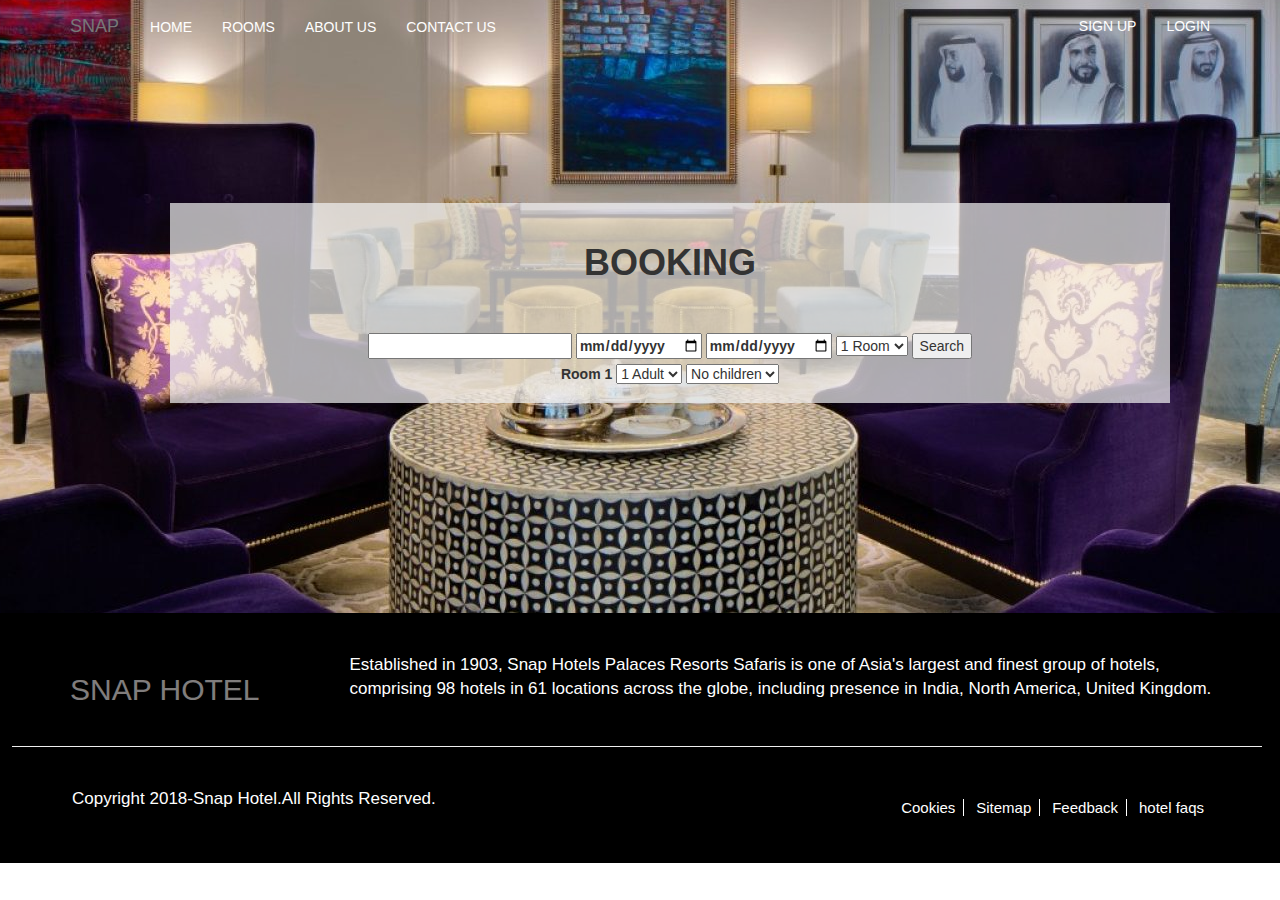
<file: b.html>
<!DOCTYPE html>
<html>
<head>
	<title>Booking</title>
	<link rel="stylesheet" type="text/css" href="bootstrap.css">
	<link rel="stylesheet" type="text/css" href="booking.css">
</head>
<body>

	<div  class="navbar navbar-default">
		<div class="container">
			<div class="navbar-header">
				<a href="Front_Page.html" class="navbar-brand">SNAP</a>
			</div>
			<ul  class="nav  navbar-nav navbar">
				<li><a id="navar-a-1" href="index.html" onmouseover="over1()" onmouseout="down1()">HOME</a></li>
				<li><a id="navar-a-3" href="room.html" onmouseover="over3()" onmouseout="down3()">ROOMS</a></li>
				<li><a id="navar-a-2" href="about.html" onmouseover="over2()" onmouseout="down2()">ABOUT US</a></li>
				<li><a id="navar-a-4" href="snaphotel.html" onmouseover="over4()" onmouseout="down4()">CONTACT US</a></li>
			</ul>
			<ul class="nav navbar-nav navbar-right">
				<li><a id="navar-a-5" href="snaphotelsignup.html" onmouseover="over5()" onmouseout="down5()">SIGN UP</a></li>
				<li><a id="navar-a-6" href="snaphotellogin.html" onmouseover="over6()" onmouseout="down6()">LOGIN</a></li>
			</ul>
		</div>
	</div>

	<div class="main">
		<div class="container">
			<div class="row">
				<div class="col-lg-12">
					<div class="center">	
						<div class="center-two">
							<br>
							<div align="center">
						<h1><b>BOOKING</b></h1>	
						<div align="center">
							<form>
								<br>
								<br>
								<!-- <div class="col-lg-14"> -->
								<label><input type="text" ></label>
								<label><input type="date"></label>
								<label><input type="date"></label>
								<select>
									<option>1 Room</option>
									<option>2 Room</option>
									<option>3 Room</option>
									<option>4 Room</option>
								</select>
								<button>Search</button>
								<br>
								<label>Room 1</label>
								<select>
									<option>1 Adult</option>
									<option>2 Adult</option>
									<option>3 Adult</option>
									<option>4 Adult</option>
								</select>
								<select>
									<option>No children</option>
									<option>1 child</option>
									<option>2 children</option>
									<option>3 children</option>
									<option>4 children</option>
								</select>
								
						</form>	
					</div>
				</div>
				</div>
			</div>
		</div>
	</div>
<br>
<br>
<br>
	<footer>
		
		<div class="container">
			<div class="row">
				<br>
				<div class="col-lg-3 footer-h2">
					<h2 class="footer-h2-one">SNAP HOTEL</h2>
				</div>
				<div class="col-lg-9 footer-p1" >

					<p>
						Established in 1903, Snap Hotels Palaces Resorts Safaris is one of Asia's largest and finest group of hotels, comprising 98 hotels in 61 locations across the globe, including presence in India, North America, United Kingdom.
					</p>
					<br>
				</div>
			</div>
			
		</div>
		<hr class="footer-hr">

		<div class="container">
			<div class="row">
				<div class="col-lg-6">
					<p class="footer-p1">Copyright 2018-Snap Hotel.All Rights Reserved.</p> 
				</div>
				<div class="col-lg-6 footer-a-all">
					<a href="#" class="footer-a1">Cookies</a>
					<a href="#" class="footer-a1">Sitemap</a>
					<a href="#" class="footer-a1">Feedback</a>
					<a href="faqs.html" class="footer-a1 footer-a1-l">hotel faqs</a>
				</div>
			</div>
		</div>
	</footer>

</body>
</html>
</file>
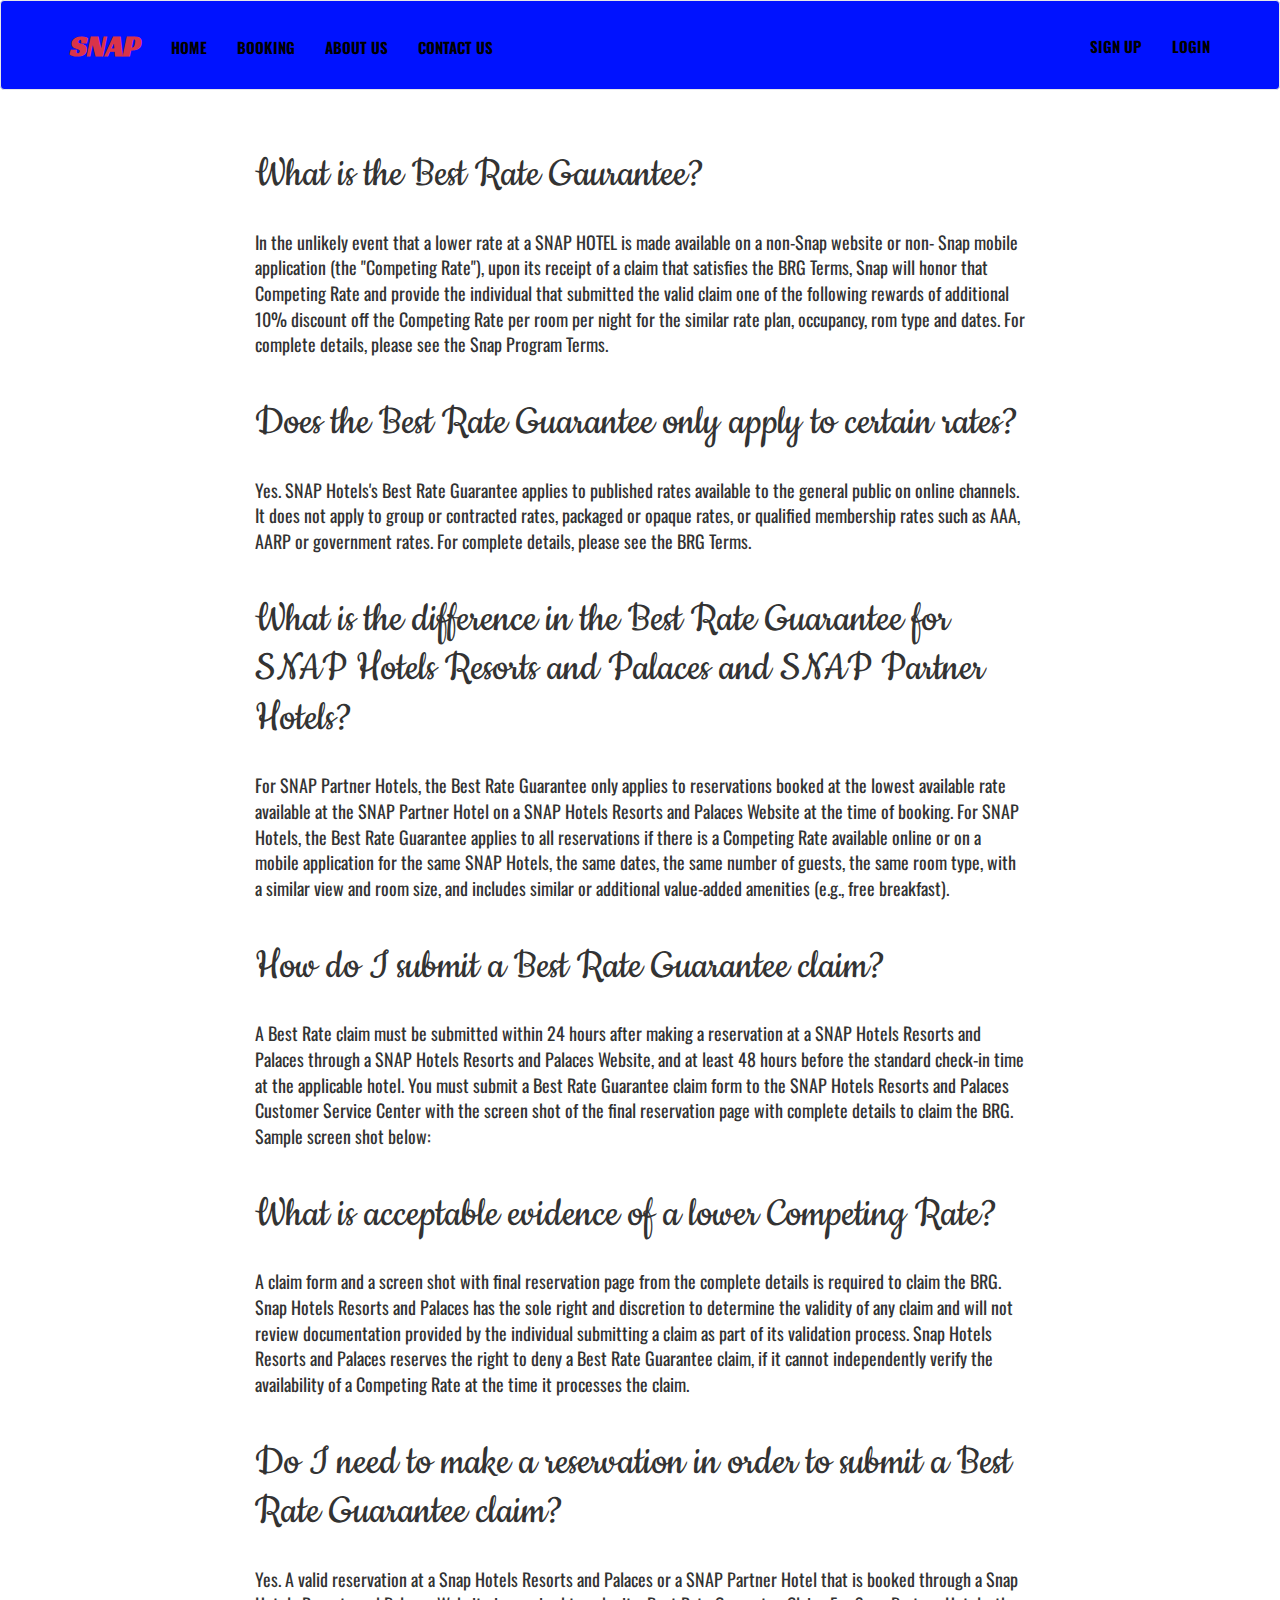
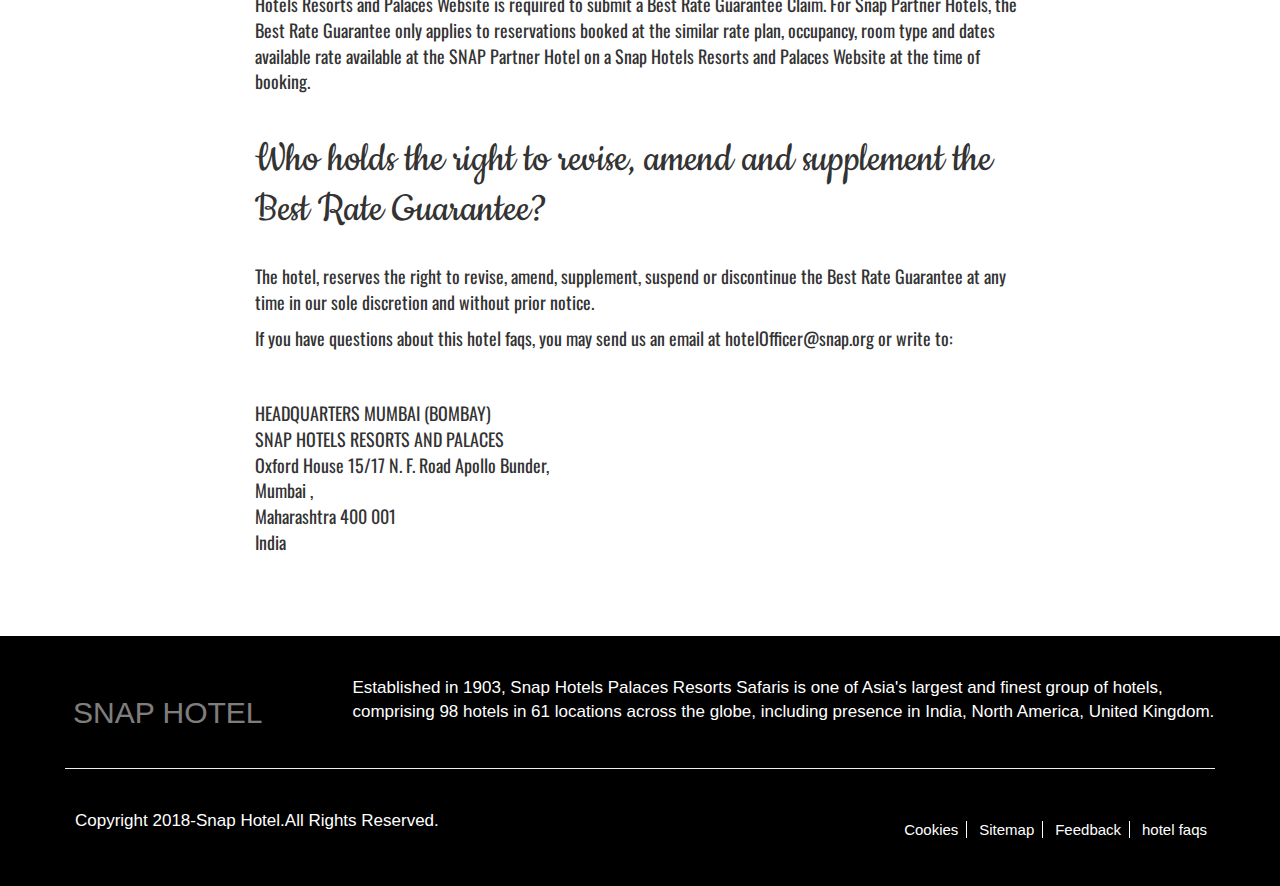
<file: faqs.html>
<!DOCTYPE html>
<html>
<head>
	<title>FAQS AND REVIEWS</title>
	<link rel="stylesheet" type="text/css" href="bootstrap.css">
	<link rel="stylesheet" type="text/css" href="faqs.css">
	<link href="https://fonts.googleapis.com/css?family=Bubblegum+Sans|Cookie|Courgette|Oswald|Racing+Sans+One|Tangerine|Roboto:400,400i,700,900|Ubuntu" rel="stylesheet">
</head>
<body>

	<div  class="navbar navbar-default">
		<div class="container">
			<div class="navbar-header">
				<a href="Front_Page.html" class="navbar-brand">SNAP</a>
			</div>
			<ul  class="nav  navbar-nav navbar">
				<li><a id="navar-a-1" href="#" onmouseover="over1()" onmouseout="down1()">HOME</a></li>
				<li><a id="navar-a-3" href="#" onmouseover="over3()" onmouseout="down3()">BOOKING</a></li>
				<li><a id="navar-a-2" href="#" onmouseover="over2()" onmouseout="down2()">ABOUT US</a></li>
				<li><a id="navar-a-4" href="#" onmouseover="over4()" onmouseout="down4()">CONTACT US</a></li>
			</ul>
			<ul class="nav navbar-nav navbar-right">
				<li><a id="navar-a-5" href="form.html" onmouseover="over5()" onmouseout="down5()">SIGN UP</a></li>
				<li><a id="navar-a-6" href="#" onmouseover="over6()" onmouseout="down6()">LOGIN</a></li>
			</ul>
		</div>
	</div>
	<div class="main">
	</div>
<div class="faqs">
		<div class="container" id="faqs-con">
			<h3 class="faqs-h3">What is the Best Rate Gaurantee?</h3>
			<p class="faqs-p">In the unlikely event that a lower rate at a SNAP HOTEL is made available on a non-Snap website or non- Snap mobile application (the "Competing Rate"), upon its receipt of a claim that satisfies the BRG Terms, Snap will honor that Competing Rate and provide the individual that submitted the valid claim one of the following rewards of additional 10% discount off the Competing Rate per room per night for the similar rate plan, occupancy, rom type and dates. For complete details, please see the Snap Program Terms.
			</p>

			<h3 class="faqs-h3">Does the Best Rate Guarantee only apply to certain rates?</h3>
			<p class="faqs-p">Yes. SNAP Hotels's Best Rate Guarantee applies to published rates available to the general public on online channels. It does not apply to group or contracted rates, packaged or opaque rates, or qualified membership rates such as AAA, AARP or government rates. For complete details, please see the BRG Terms.
			</p>
	
			<h3 class="faqs-h3">What is the difference in the Best Rate Guarantee for SNAP Hotels Resorts and Palaces and SNAP Partner Hotels? </h3>
			<p class="faqs-p">For SNAP Partner Hotels, the Best Rate Guarantee only applies to reservations booked at the lowest available rate available at the SNAP Partner Hotel on a SNAP Hotels Resorts and Palaces Website at the time of booking. For SNAP Hotels, the Best Rate Guarantee applies to all reservations if there is a Competing Rate available online or on a mobile application for the same SNAP Hotels, the same dates, the same number of guests, the same room type, with a similar view and room size, and includes similar or additional value-added amenities (e.g., free breakfast).
			</p>

			<h3 class="faqs-h3"> How do I submit a Best Rate Guarantee claim?</h3>
			<p class="faqs-p">
			A Best Rate claim must be submitted within 24 hours after making a reservation at a SNAP Hotels Resorts and Palaces through a SNAP Hotels Resorts and Palaces Website, and at least 48 hours before the standard check-in time at the applicable hotel. You must submit a Best Rate Guarantee claim form to the SNAP Hotels Resorts and Palaces Customer Service Center with the screen shot of the final reservation page with complete details to claim the BRG. Sample screen shot below: 

			<h3 class="faqs-h3"> What is acceptable evidence of a lower Competing Rate? </h3>
			<p class="faqs-p">A claim form and a screen shot with final reservation page from the complete details is required to claim the BRG. Snap Hotels Resorts and Palaces has the sole right and discretion to determine the validity of any claim and will not review documentation provided by the individual submitting a claim as part of its validation process. Snap Hotels Resorts and Palaces reserves the right to deny a Best Rate Guarantee claim, if it cannot independently verify the availability of a Competing Rate at the time it processes the claim.
			</p>
			
			<h3 class="faqs-h3">Do I need to make a reservation in order to submit a Best Rate Guarantee claim?</h3>
			<p class="faqs-p">Yes. A valid reservation at a Snap Hotels Resorts and Palaces or a SNAP Partner Hotel that is booked through a Snap Hotels Resorts and Palaces Website is required to submit a Best Rate Guarantee Claim. For Snap Partner Hotels, the Best Rate Guarantee only applies to reservations booked at the similar rate plan, occupancy, room type and dates available rate available at the SNAP Partner Hotel on a Snap Hotels Resorts and Palaces Website at the time of booking.
			</p>
			<h3 class="faqs-h3">Who holds the right to revise, amend and supplement the Best Rate Guarantee?</h3>
			<p class="faqs-p">
The hotel, reserves the right to revise, amend, supplement, suspend or discontinue the Best Rate Guarantee at any time in our sole discretion and without prior notice.</p>

			<p class="faqs-p">If you have questions about this hotel faqs, you may send us an email at hotelOfficer@snap.org or write to:
			</p>
			<br>
			<br>
			<p class="faqs-p">HEADQUARTERS MUMBAI (BOMBAY)<br>
			SNAP HOTELS RESORTS AND PALACES<br>
			Oxford House 15/17 N. F. Road Apollo Bunder,<br>
			Mumbai ,<br>
			Maharashtra 400 001<br>
			India<br>
			
			</p>
		</div>
	</div>

	<footer>
		<div class="container">
			<div class="row">
				<br>
				<div class="col-lg-3 footer-h2">
					<h2 class="footer-h2-one">SNAP HOTEL</h2>
				</div>
				<div class="col-lg-9 footer-p1" >

					<p>
						Established in 1903, Snap Hotels Palaces Resorts Safaris is one of Asia's largest and finest group of hotels, comprising 98 hotels in 61 locations across the globe, including presence in India, North America, United Kingdom.
					</p>
					<br>
				</div>
			</div>
			
		</div>
		<hr class="footer-hr">

		<div class="container">
			<div class="row">
				<div class="col-lg-6">
					<p class="footer-p1">Copyright 2018-Snap Hotel.All Rights Reserved.</p> 
				</div>
				<div class="col-lg-6 footer-a-all">
					<a href="cookie.html" class="footer-a1">Cookies</a>
					<a href="#" class="footer-a1">Sitemap</a>
					<a href="#" class="footer-a1">Feedback</a>
					<a href="hotel.html" class="footer-a1 footer-a1-l">hotel faqs</a>
				</div>
			</div>
		</div>
	</footer>

</body>
</html>
</file>
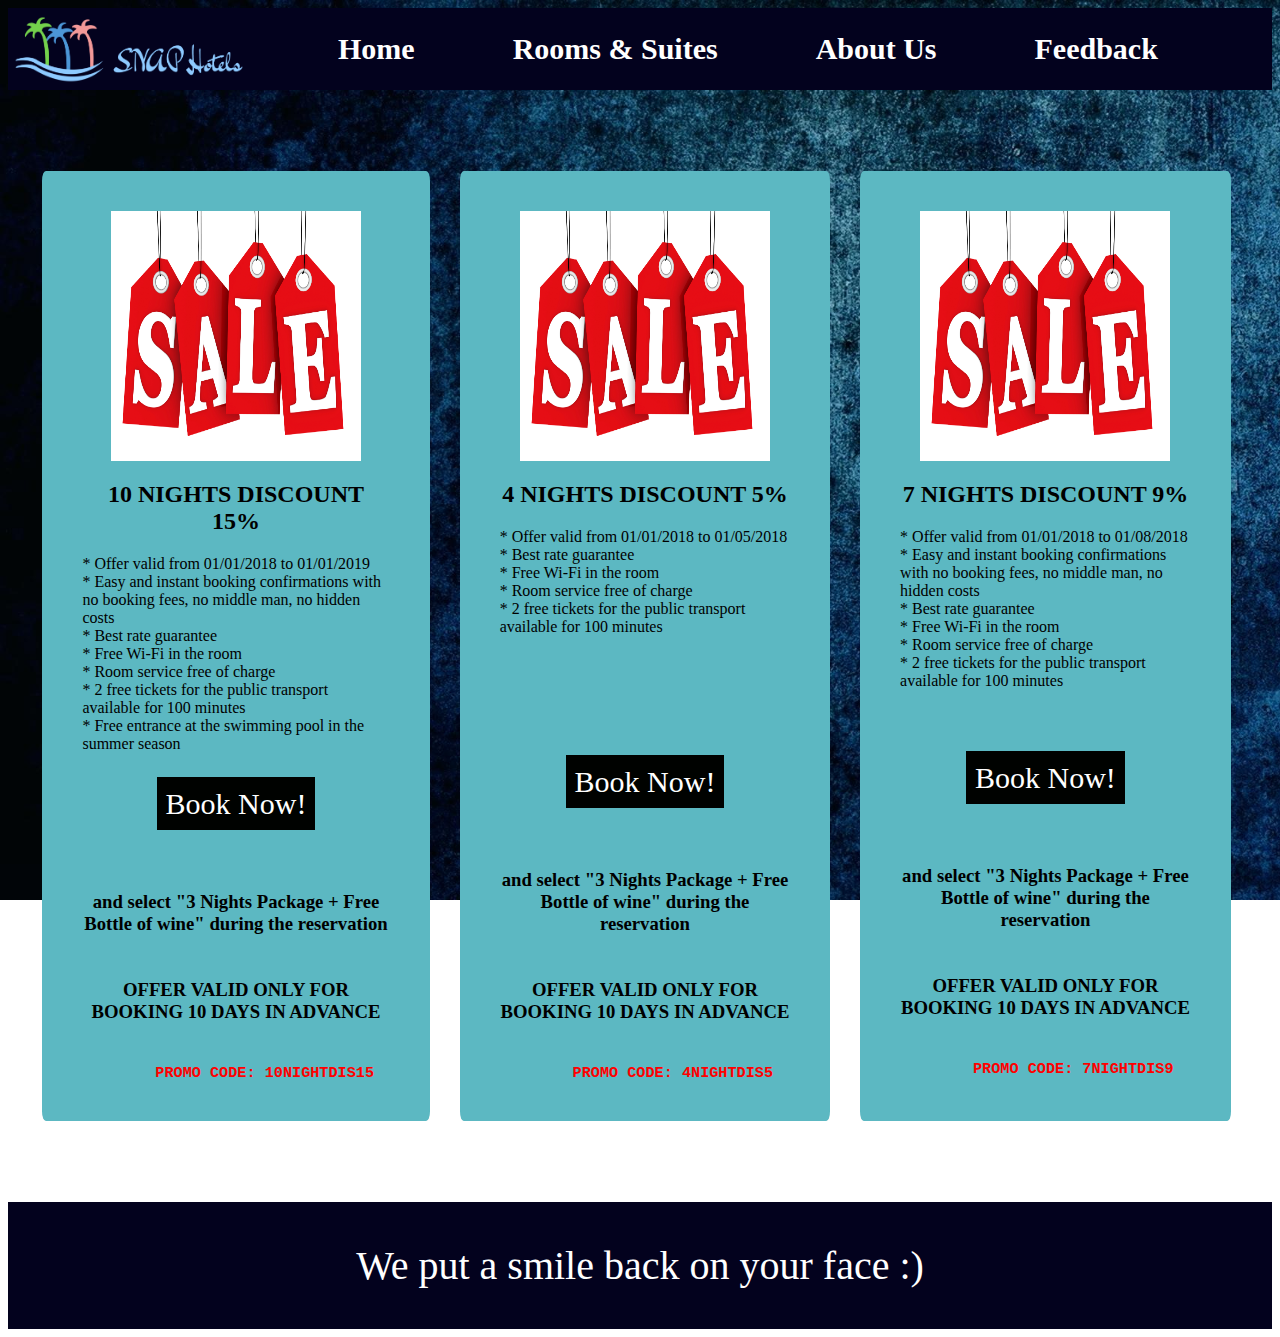
<file: offer2.html>
<html>
<head>
<style>
.item1{grid-area:div1;}
.item30{grid-area:div3;}
.item40{grid-area:div4;}
.item50{grid-area:div5;}
.item6{grid-area:div6;}

.grid-container
{
display:grid;
grid-gap:5px;
grid-template-areas:
'div1 div1 div1 div1 div1 div1'
'div3 div3 div4 div4 div5 div5'
'div6 div6 div6 div6 div6 div6'
}
.item1
{
width:-2010px;
padding:3px;
background-attachment: fixed;  
margin-bottom:6%;
background: rgba(3,2,30,1);
}

.item3
{
padding:40px ; 
height:730px ; 
background: rgba(0,0,0,0);
}

.item4
{
padding:40px ; 
height:730px ;
background: rgba(0,0,0,0);
}
.item30
{
margin-left:8%;
width:90%;
height:950px;
border-radius:1%;
background: rgba(92,184,194,1);
}
.item40
{
margin-left:4%;
margin-right:4%;
width:90%;
height:950px;
border-radius:1%;
background: rgba(92,184,194,1);
}
.item50
{
margin-right:8%;
width:90%;
height:950px;
border-radius:1%;
background: rgba(92,184,194,1);
}
.item5
{
padding:40px ; 
height:730px; 
background: rgba(0,0,0,0);
}

.item6
{
width:-2010px;
padding:0px;
margin-top:6%;
background: rgba(3,2,30,1);
}
a
{
color:white;
font-size:30px;
text-decoration:none;
font-family: "showcard gothic";
padding-left:90px;
float:center;    
}
body
{
background-image:url("back3.jpg");
background-size:cover;
background-attachment: fixed;  }
a:hover
{
color:#1BE6FC;
}
</style>
</head>
<body>
<div class="grid-container">
<div class="item1" >
<table>
<tr>
<th><img  src="logosmall.png" width="230px" height="70px"></th>
<th><a href="index.html" > Home </a><th>
<th> <a href="room.html"  >Rooms & Suites</a> <th>
<th><a href="about.html" >  About Us  </a><th>
<th><a href="snaphotel.html">Feedback  </a><th>
</tr>
</table>
</div>
<div class="item30" >

<div class="item3" >
<center>
<img  src="clipsale1.jpg" width="250px" height="250px"><br>
<h2>10 NIGHTS DISCOUNT  15%</h2></center>
<p style="font-family:Segoe UI">
* Offer valid from 01/01/2018 to 01/01/2019<br>
* Easy and instant booking confirmations with no booking fees, no middle man, no hidden costs<br>
* Best rate guarantee<br>
* Free Wi-Fi in the room<br>
* Room service free of charge<br>
* 2 free tickets for the public transport available for 100 minutes<br>
* Free entrance at the swimming pool in the summer season<br><br></p>
<center>
	<p style="margin-top:0px";position:absolute;><a href="b.html" style="background-color:rgba(0,2,0,1);padding-bottom:10px;padding-top:10px;padding-left:9px;
	padding-right:9px; ">Book Now!</p></a></center>
<br><br>
	<h3><p align="center">and select "3 Nights Package + Free Bottle of wine" during the reservation<br><br><br>

OFFER VALID ONLY FOR BOOKING 10 DAYS IN ADVANCE<br><br><pre style="color:red;">        PROMO CODE: 10NIGHTDIS15</pre></p></h3>

</div>
</div>
<div class="item40" >

<div class="item4" >
<center>
<img  src="clipsale1.jpg" width="250px" height="250px"><br>
<h2>4 NIGHTS DISCOUNT 5%</h2></center>
<p style="font-family:Segoe UI;">
* Offer valid from 01/01/2018 to 01/05/2018<br>
* Best rate guarantee<br>
* Free Wi-Fi in the room<br>
* Room service free of charge<br>
* 2 free tickets for the public transport available for 100 minutes<br><br><br><br><br>
<center><br>
	<p style="margin-top:23px";position:absolute;><a href="b.html" style="background-color:rgba(0,2,0,1);padding-bottom:10px;padding-top:10px;padding-left:9px;
	padding-right:9px;">Book Now!</a></p></center>
<br><br>
	<h3><p align="center">and select "3 Nights Package + Free Bottle of wine" during the reservation<br><br><br>

OFFER VALID ONLY FOR BOOKING 10 DAYS IN ADVANCE<br><br><pre style="color:red;">        PROMO CODE: 4NIGHTDIS5</pre></p></h3>
</div>

</div>
<div class="item50" >
<div class="item5" >
<center>
<img  src="clipsale1.jpg" width="250px" height="250px"><br>
<h2>7 NIGHTS DISCOUNT 9%</h2></center>
<p style="font-family:Segoe UI;">
* Offer valid from 01/01/2018 to 01/08/2018<br>
* Easy and instant booking confirmations with no booking fees, no middle man, no hidden costs<br>
* Best rate guarantee<br>
* Free Wi-Fi in the room<br>
* Room service free of charge<br>
* 2 free tickets for the public transport available for 100 minutes<br><br><br>
<center>
	<p style="margin-top:35px";position:absolute;><a href="b.html" style="background-color:rgba(0,2,0,1);padding-bottom:10px;padding-top:10px;padding-left:9px;
	padding-right:9px;">Book Now!</a></p></center>
	<br><br>
	<h3><p align="center">and select "3 Nights Package + Free Bottle of wine" during the reservation<br><br><br>

OFFER VALID ONLY FOR BOOKING 10 DAYS IN ADVANCE<br><br><pre style="color:red;">        PROMO CODE: 7NIGHTDIS9</pre></p></h3>
</div>
</div>
<div class="item6" >
<center><p  style="color:white;font-size:40px">We put a smile back on your face :)</p></center>
</div>
</body>
</html>
</file>
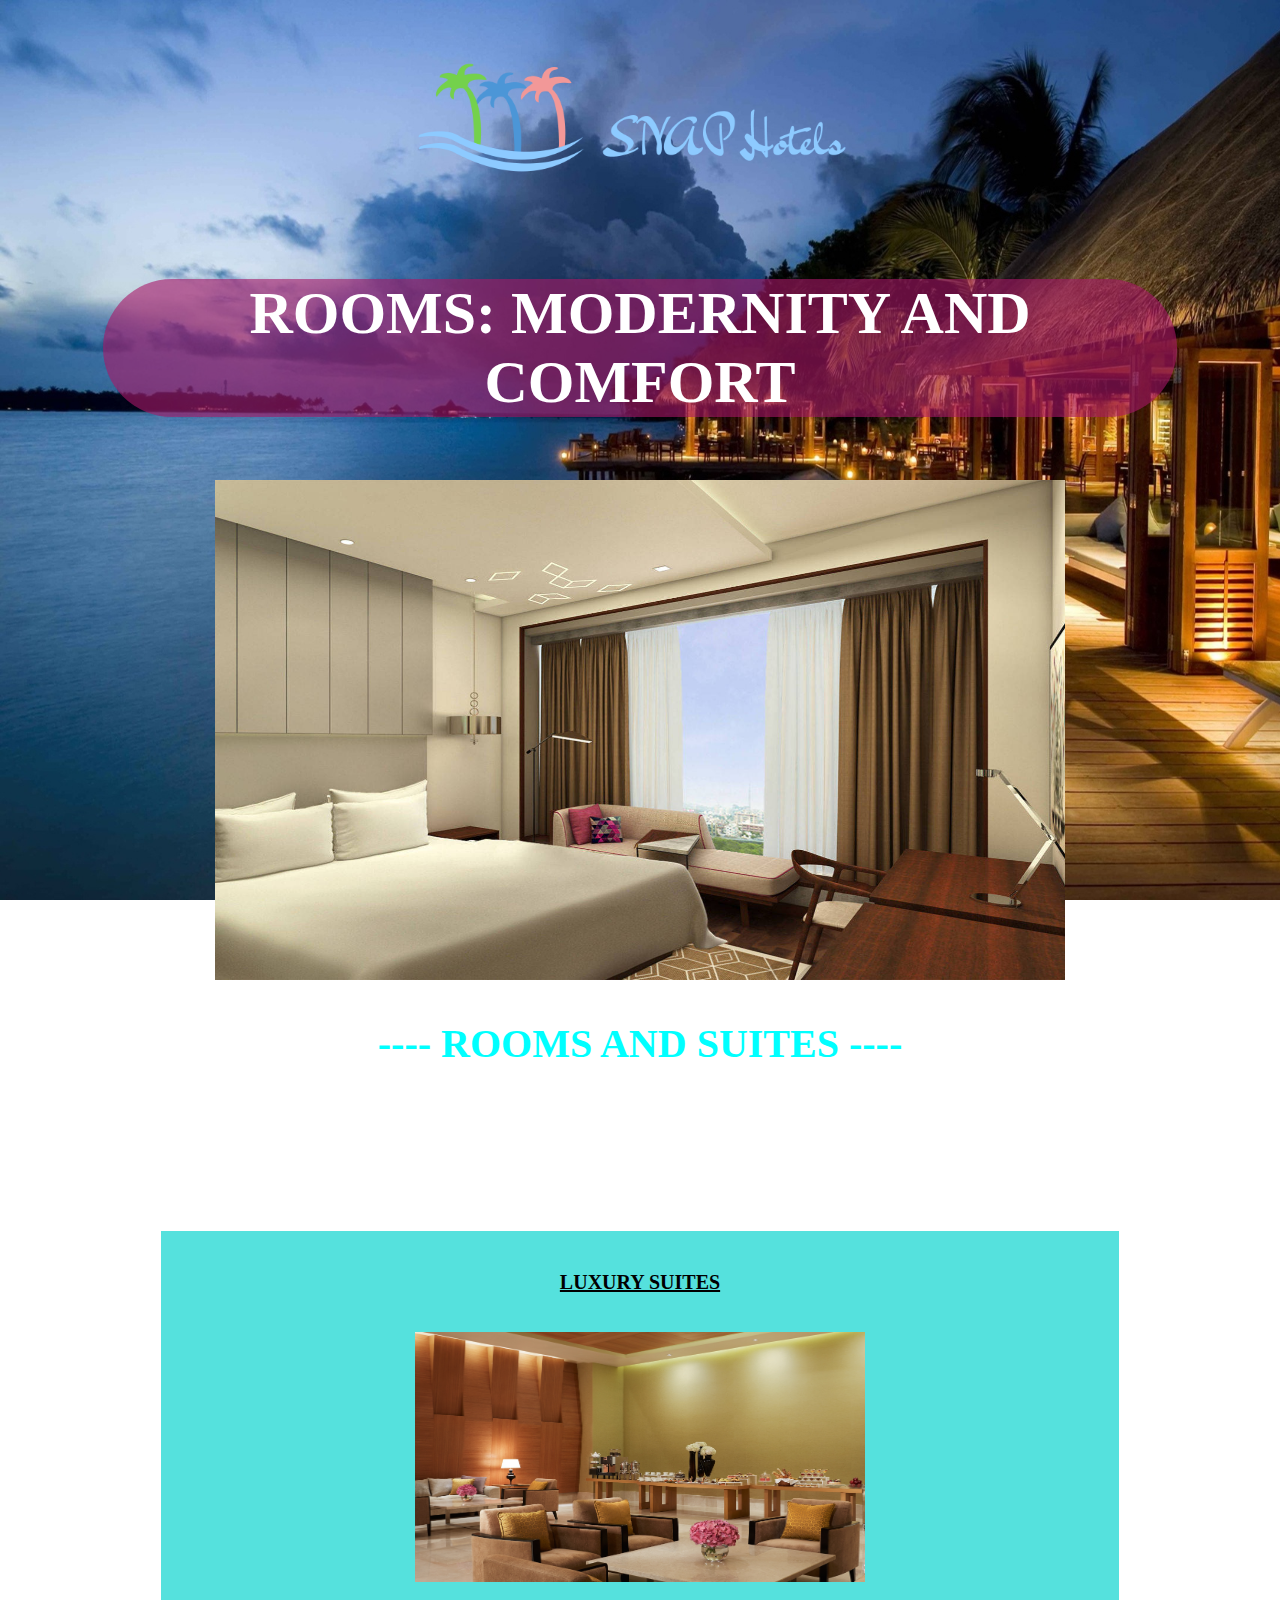
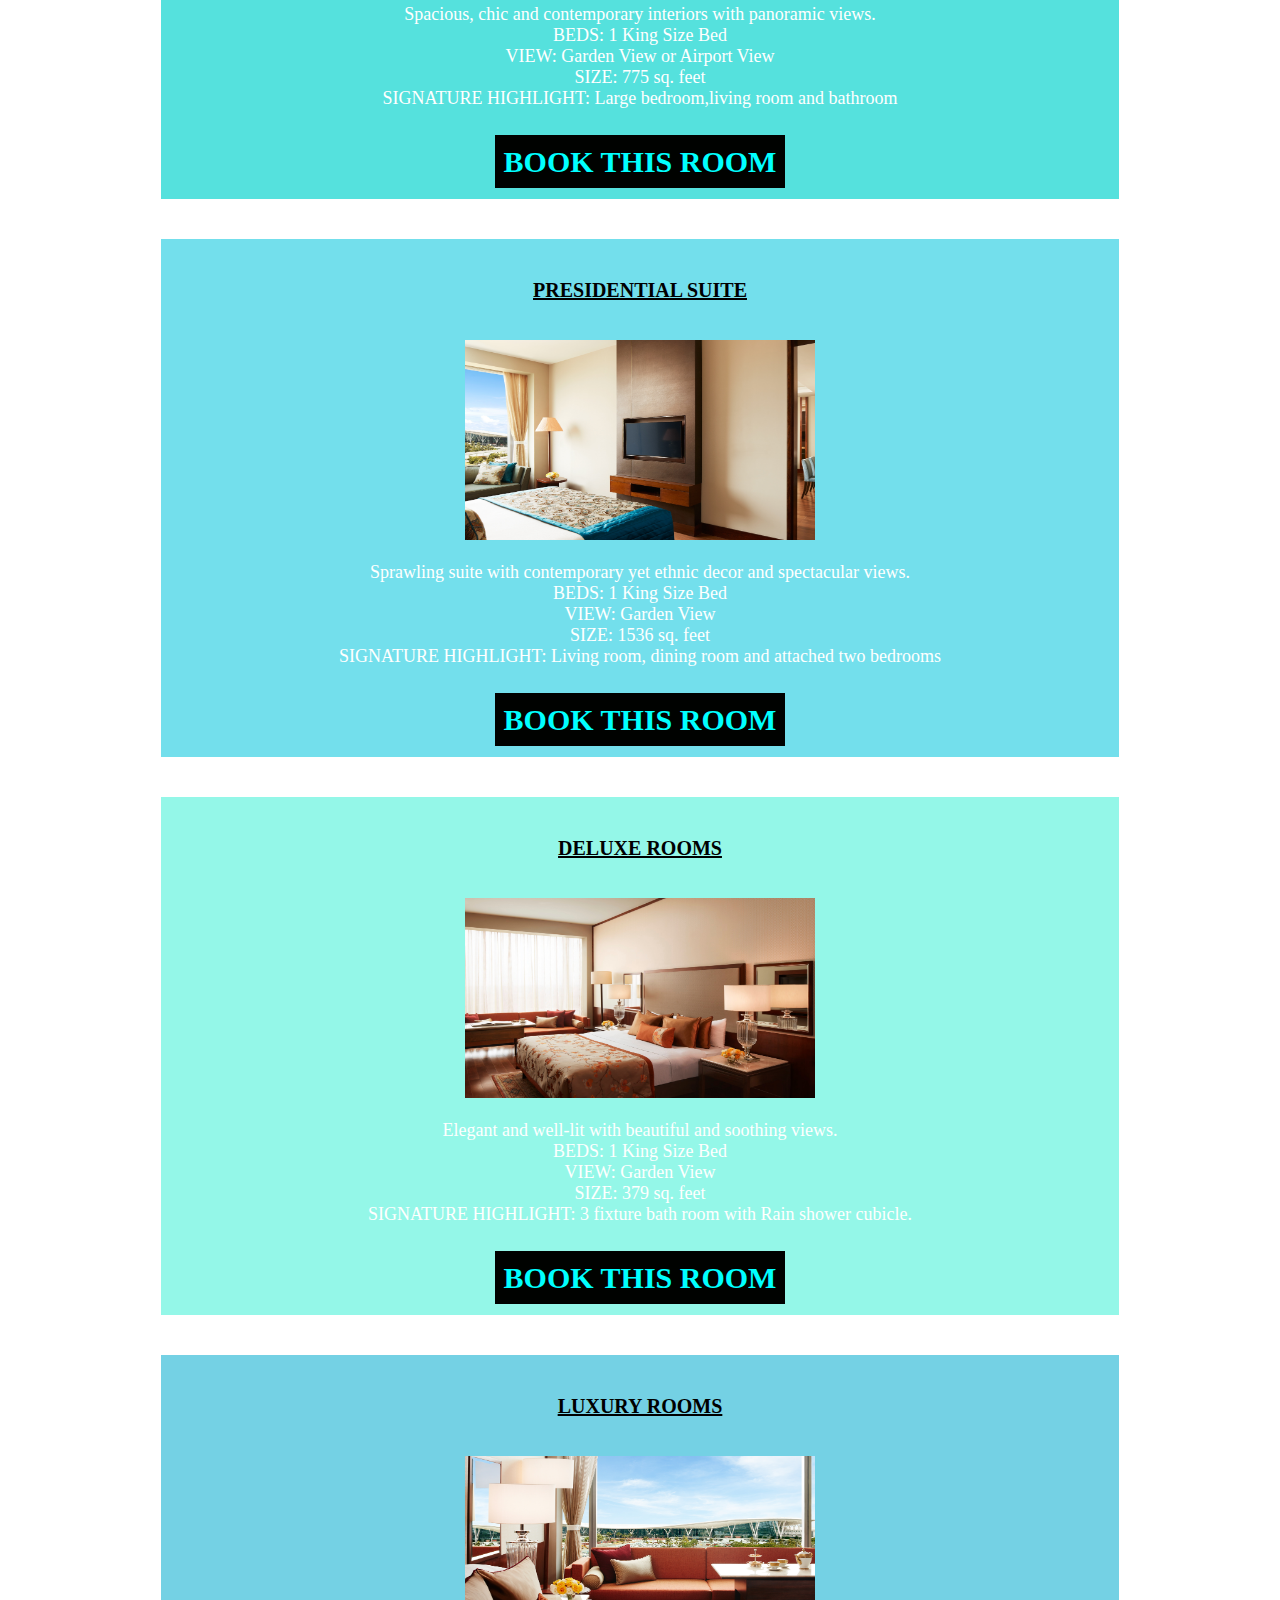
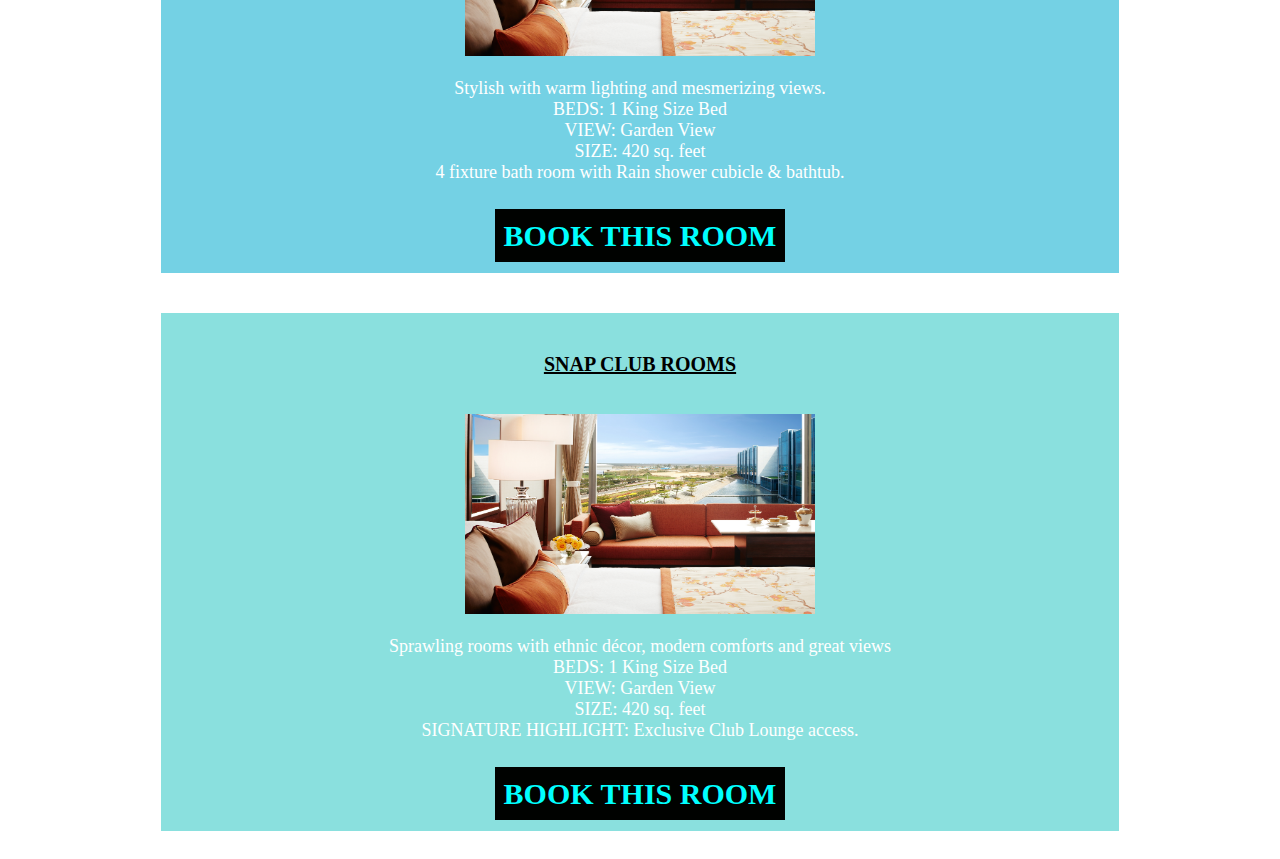
<file: room.html>
﻿<!DOCTYPE html>
<html>
<head>
<script>
var slideIndex = 0;
carousel();



</script>
<style>
.item1{
	grid-area: item1;
	<!-font-size: 150px;> 
padding-bottom:10px;
color: black;
}
.item6 { grid-area: item6; padding:20px;}
.item7 { grid-area: item7; padding:20px;}
.item8 { grid-area: item8; padding:20px;}
.item9 { grid-area: item9; padding:20px;}
.item10 { grid-area: item10; padding:20px;}
.grid-container {
  display: grid;
  grid-template-areas:
    'item1 item1 item1 item1 item1 item1'
    'item2 item2 item2 item2 item2 item2'
    'item3 item3 item3 item3 item3 item3'
    'item4 item4 item4 item4 item4 item4'
    'item5 item5 item5 item5 item5 item5'
    'item6 item6 item7 item7 item8 item8'
	'item9 item9 item9 item10 item10 item10';
}
.grid-container > div {
color:white;
font-family:'Roboto', bold;
  text-align: center;
}
#a
{
color:#761804;
width:75%;
padding:20px;
}
.item5{
	grid-area: item5;
	font-size: 50px; 
padding-bottom:200px;
font-size:30px;
}
.item2{grid-area: item2;}
.item4{grid-area: item4;}
.item3{grid-area: item3;}
.item6{grid-area: item6;}
.item7{grid-area: item7;}
.item8{grid-area: item8;}
.item9{grid-area: item9;}
.item10{grid-area: item10;}
#rns
{
font-family:'Open Sans';
font-size:40px;
}
a
{
	color:aqua;
font-size:30px;
padding-left:80px;
font-weight:bold;
font-family:'Open Sans';	
text-decoration:none;
}
.item6
{
	grid-area: item5;
}
body
{
background-image:url("hotelback.jpg");
background-size:cover;
background-attachment: fixed;  }
p
{
font-family:'Open Sans';
font-style:regular;
//font-weight:bold;
font-size:20px;
color:#ffffff;  }
</style>
</head>
<body>
<div class="grid-container">

<div class="item1">

<div style="background-color:rgba(0,0,0,0);margin-top:-100px;padding-bottom:-145px;">
	 <img  src="logo.png" width="450px" height="430px"> </div>
	<center>
<div style="border-radius:95px;margin-top:-5%;margin-bottom:5%;font-size:60px;font-weight:bold; background: rgba(168, 24, 104, 0.6) ;width:85%;"> 
ROOMS: MODERNITY AND COMFORT</div>
</center>

</div>
<div class="item2">
<center>
	<div class="w3-content w3-section" style="max-width:900px">
  <img class="mySlides" src="room2.jpg" width="850px" height="500px">
  <img class="mySlides" src="room1.jpg" width="850px" height="500px">
  <img class="mySlides" src="room3.jpg" width="850px" height="500px">
  <img class="mySlides" src="room4.jpg" width="850px" height="500px">
  <img class="mySlides" src="room5.jpg" width="850px" height="500px">
</center>
</div>

<script>
var myIndex = 0;
carousel();

function carousel() {
    var i;
    var x = document.getElementsByClassName("mySlides");
    for (i = 0; i < x.length; i++) {
       x[i].style.display = "none";  
    }
    myIndex++;
    if (myIndex > x.length) {myIndex = 1}    
    x[myIndex-1].style.display = "block";  
    setTimeout(carousel, 2000); // Change image every 2 seconds
}
</script>

	</div>
<div class="item3">
	<center>
		<p id="rns" style="color:aqua;"><b>---- ROOMS AND SUITES ----</b></p>
	</center>

</div>
<div class="item4">
	<center>
		<p id="text">An air of elegance and sophistication pervades every room owing to warm hues,<br> textured furnishings, timber flooring, etched back-painted glass and a <br> large cushioned sofa and an executive work station.</p>
	</center>
</div>


<div class="item5" style="background-color:rgba(0,0,0,0);margin-top:20px;padding-bottom:15px;margin-left:-80px;">

</div>
<div class="item6" > 
<center>
<div id="a"style=" background: rgba(13,212 , 206, 0.7) "> <p style="color:black;font-family:'Roboto';"><u><b>LUXURY SUITES</b></u></p><br>

<img id="image" src="luxury suits.jpg" width="450px" height="250px"><br>
<p style="color:white;font-family:'Open Sans';font-size:18px;">
Spacious, chic and contemporary interiors with panoramic views.<br>
BEDS:            1 King Size Bed<br>
VIEW:	            Garden View or Airport View<br>
SIZE:	            775 sq. feet<br>
SIGNATURE HIGHLIGHT:	Large bedroom,living room and bathroom</p>
<div id="item6a">
<center><br>
	<a href="b.html" style="background-color:rgba(0,2,0,1);padding-bottom:10px;padding-top:10px;padding-left:9px;padding-right:9px;font-family:'Roboto';">BOOK THIS ROOM</a></center>
</div>
</div>
</center></div>

 <div class="item7">
<center>
<div id="a" style=" background: rgba(55, 210, 228, 0.7) "><p style="color:black;font-family:'Roboto';"><u><b>PRESIDENTIAL SUITE</b></u></p><br>
<img id="image" src="presidential-suite.jpg" width="350px" height="200px"> <br>
<p style="color:white;font-family:'Open Sans';font-size:18px;">
Sprawling suite with contemporary yet ethnic decor and spectacular views.<br>

BEDS:	1 King Size Bed<br>
VIEW:	Garden View <br>
SIZE:	1536 sq. feet<br>
SIGNATURE HIGHLIGHT: Living room, dining room and attached two bedrooms</p>
<div id="item6a">
<center><br>
	<a href="b.html" style="background-color:rgba(0,2,0,1);padding-bottom:10px;padding-top:10px;padding-left:9px;padding-right:9px;font-family:'Roboto';">BOOK THIS ROOM</a></center>
</div>
</div>
</div>  
<div class="item8">
<center>
<div id="a" style=" background: rgba(102, 243, 222, 0.7) "><p style="color:black;font-family:'Roboto';"><u><b>DELUXE ROOMS</b></u></p><br>
<img id="image" src="deluxe rooms.jpg" width="350px" height="200px"><br>
<p style="color:white;font-family:'Open Sans';font-size:18px;">
Elegant and well-lit with beautiful and soothing views.<br>

BEDS:	1 King Size Bed<br>
VIEW:	Garden View <br>
SIZE:	379 sq. feet<br>
SIGNATURE HIGHLIGHT: 3 fixture bath room with Rain shower cubicle.</p>
<div id="item6a">
<center><br>
	<a href="b.html" style="background-color:rgba(0,2,0,1);padding-bottom:10px;padding-top:10px;padding-left:9px;padding-right:9px;font-family:'Roboto';">BOOK THIS ROOM</a></center>
</div>
</div></center>
</div>
<div class="item9"> 
<center>
<div id="a" style=" background: rgba(57,190,216, 0.7) "> <p style="color:black;font-family:'Roboto';"><u><b>LUXURY ROOMS</u></b></p><br>

<img id="image" src="luxury rooms.jpg" width="350px" height="200px"><br>
<p style="color:white;font-family:'Open Sans';font-size:18px;">
Stylish with warm lighting and mesmerizing views.<br>

BEDS:	1 King Size Bed<br>
VIEW:	Garden View <br>
SIZE:	420 sq. feet<br>
4 fixture bath room with Rain shower cubicle & bathtub.</p>
<div id="item6a">
<center><br>
	<a href="b.html" style="background-color:rgba(0,2,0,1);padding-bottom:10px;padding-top:10px;padding-left:9px;padding-right:9px;font-family:'Roboto';">BOOK THIS ROOM</a></center>
</div>
</div>
</center></div>
<div class="item10"> 
<center>
<div id="a" style=" background: rgba(89,211,208, 0.7) "> <p style="color:black;font-family:'Roboto';"><u><b>SNAP CLUB ROOMS</u></b></p><br>

<img id="image" src="taj club rooms.jpg" width="350px" height="200px"><br>
<p style="color:white;font-family:'Open Sans';font-size:18px;">Sprawling rooms with ethnic décor, modern comforts and great views<br>

BEDS:	1 King Size Bed<br>
VIEW:	Garden View <br>
SIZE:	420 sq. feet<br>
SIGNATURE HIGHLIGHT: Exclusive Club Lounge access.</p>
<div id="item6a">
<center><br>
	<a href="b.html" style="background-color:rgba(0,2,0,1);padding-bottom:10px;padding-top:10px;padding-left:9px;padding-right:9px;font-family:'Roboto';">BOOK THIS ROOM</a></center>
</div>
</div>
</center></div>
</body>
</html>
</file>
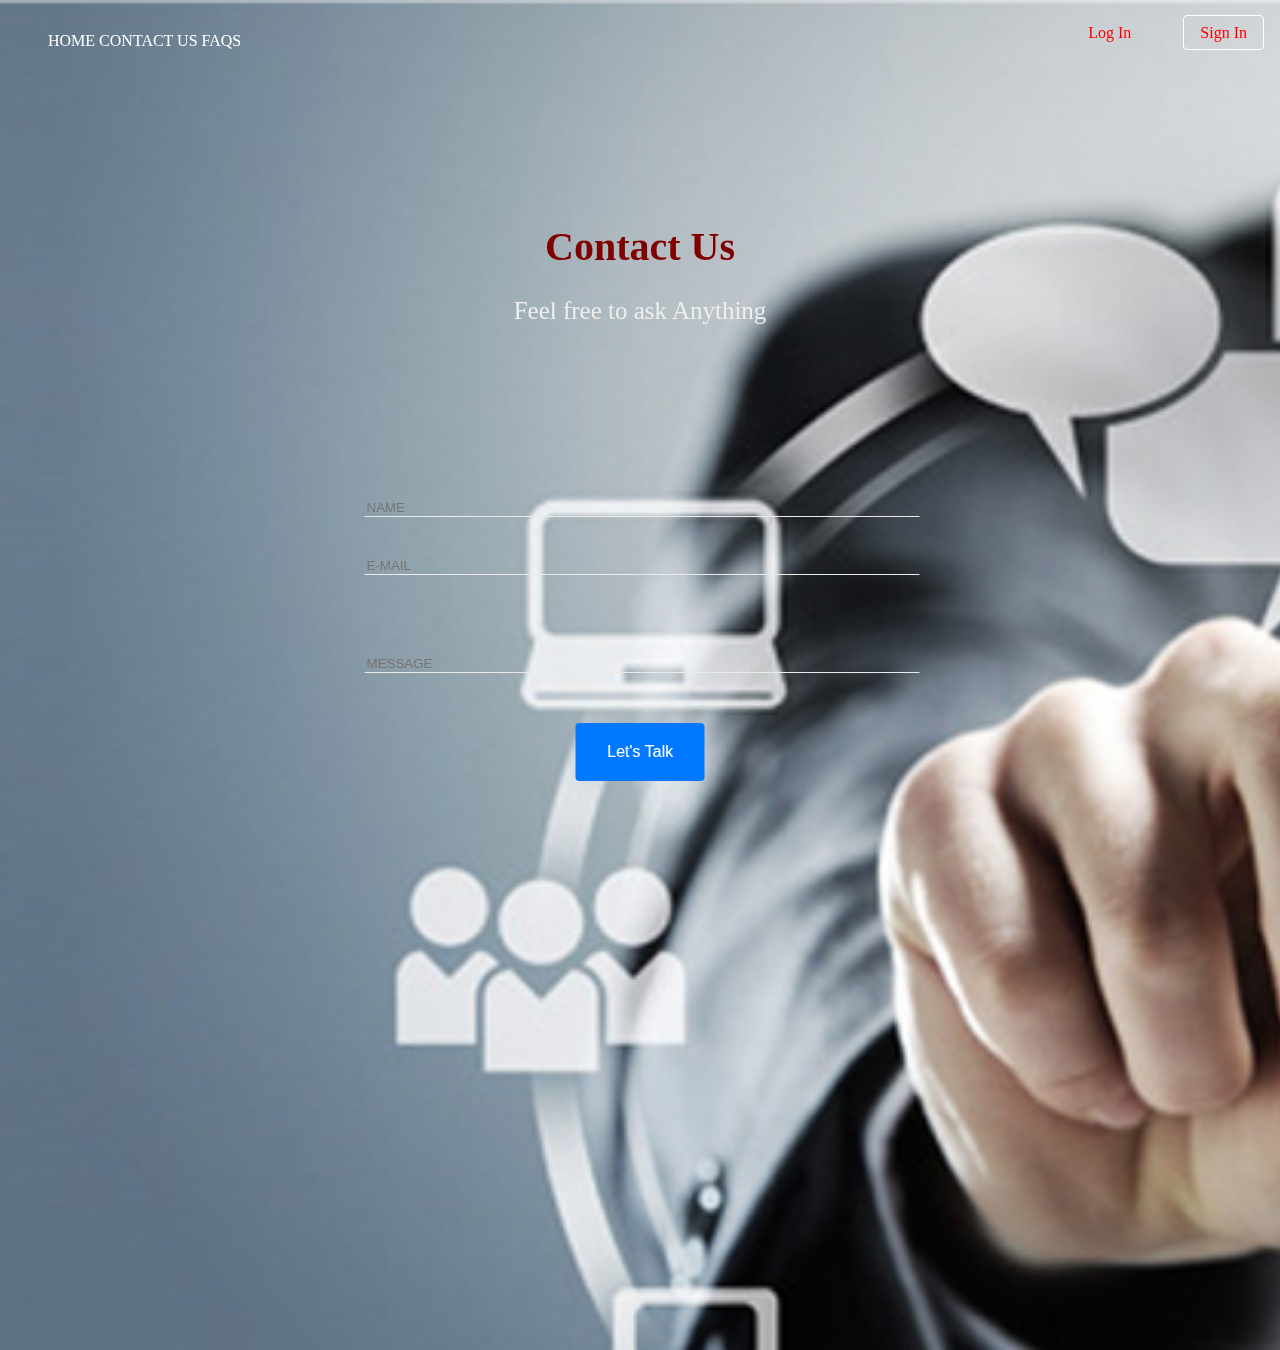
<file: snaphotel.html>
<!DOCTYPE html>
<html lang="en">
<head>
	<title>Contact Us | SNAP.hotel </title>	
    <link rel="stylesheet" href="style.css">
</head>
<body>

<div class="wrapper">
	<div class="nav">
		<div class="left">
			<ul>
				<li><a href="index.html">HOME</a></li>
				<li><a href="snaphotel.html">CONTACT US</a></li>
				<li><a href="faqs.html">FAQS</a></li>
			</ul>
		</div>
		<div class="right">
			<ul>
				<li><a href="snaphotellogin.html">Log In</a></li>
				<li><a href="snaphotelsignup.html"> Sign In</a></li>
			</ul>
		
		</div>
	</div>

	<div class="header">
		<h1>Contact Us</h1>
		<p>
			Feel free to ask Anything
		</p>
	</div>
	<div class="form">
		<form>
			<input type="text" placeholder="NAME" />
			<input type="text" placeholder="E-MAIL" />
			<input type="text" id="msg" placeholder="MESSAGE" />
		</form>
		<button type="button">Let's Talk</button>
	</div>
</div>
</body>
</html>
</file>
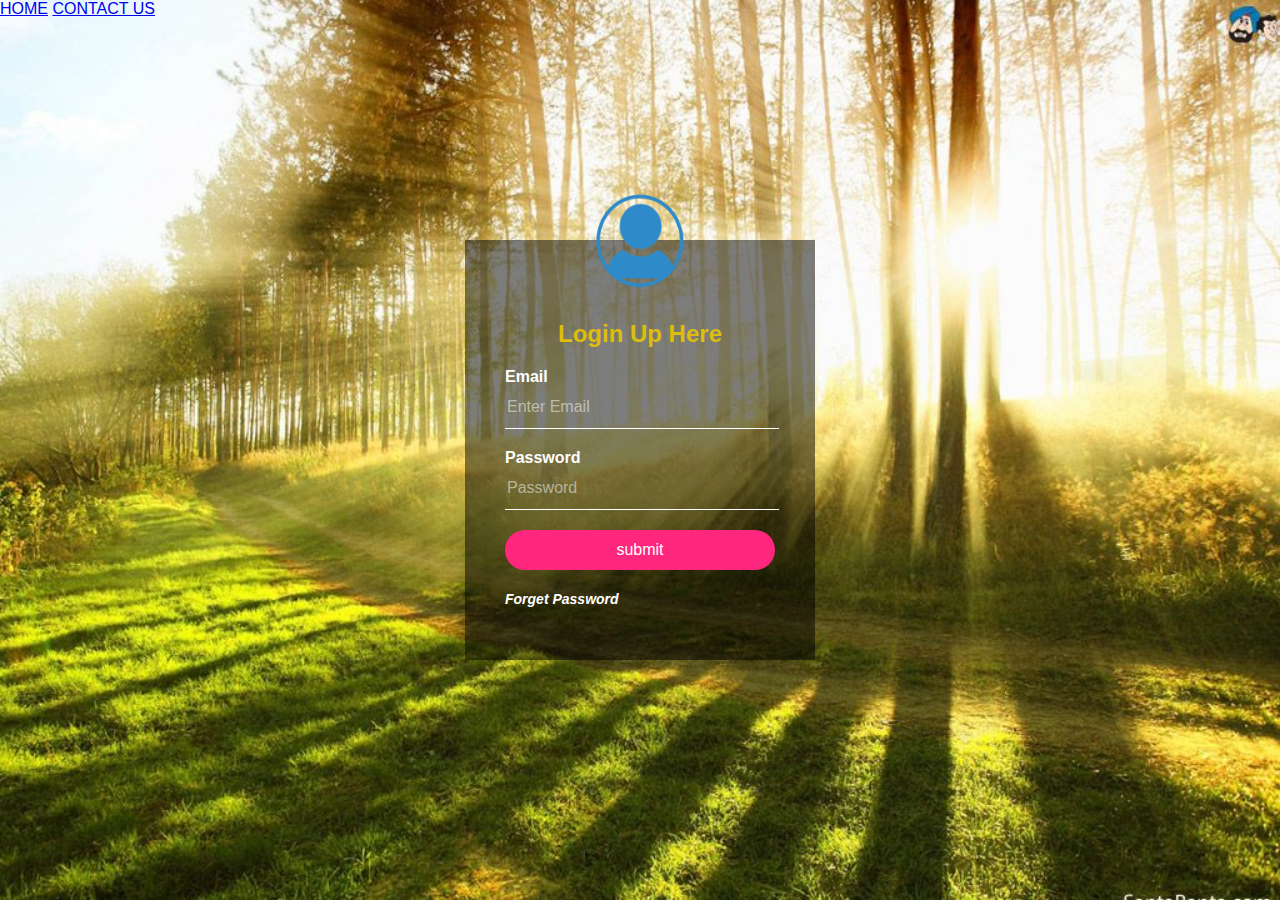
<file: snaphotellogin.html>
<!doctype html>
<html>
<head>
	<title>Login Form</title>
	<link rel="stylesheet" href="stylel.css">
</head>
<body>
	<a href="index.html">HOME</a>
	<a href="snaphotel.html">  CONTACT US</a>
	<div class="loginBox">
		<img src="log.png" class="user">
		<h2>Login Up Here</h2>
		<form>
			<p>Email</p>
			<input type="text" name="" placeholder="Enter Email">
			<p>Password</p>
			<input type="Password" name="" placeholder="Password">
			<input type="submit" name="" value="submit">
			<a href="#">Forget Password</a>



	</div>
</body>
</html>
</file>
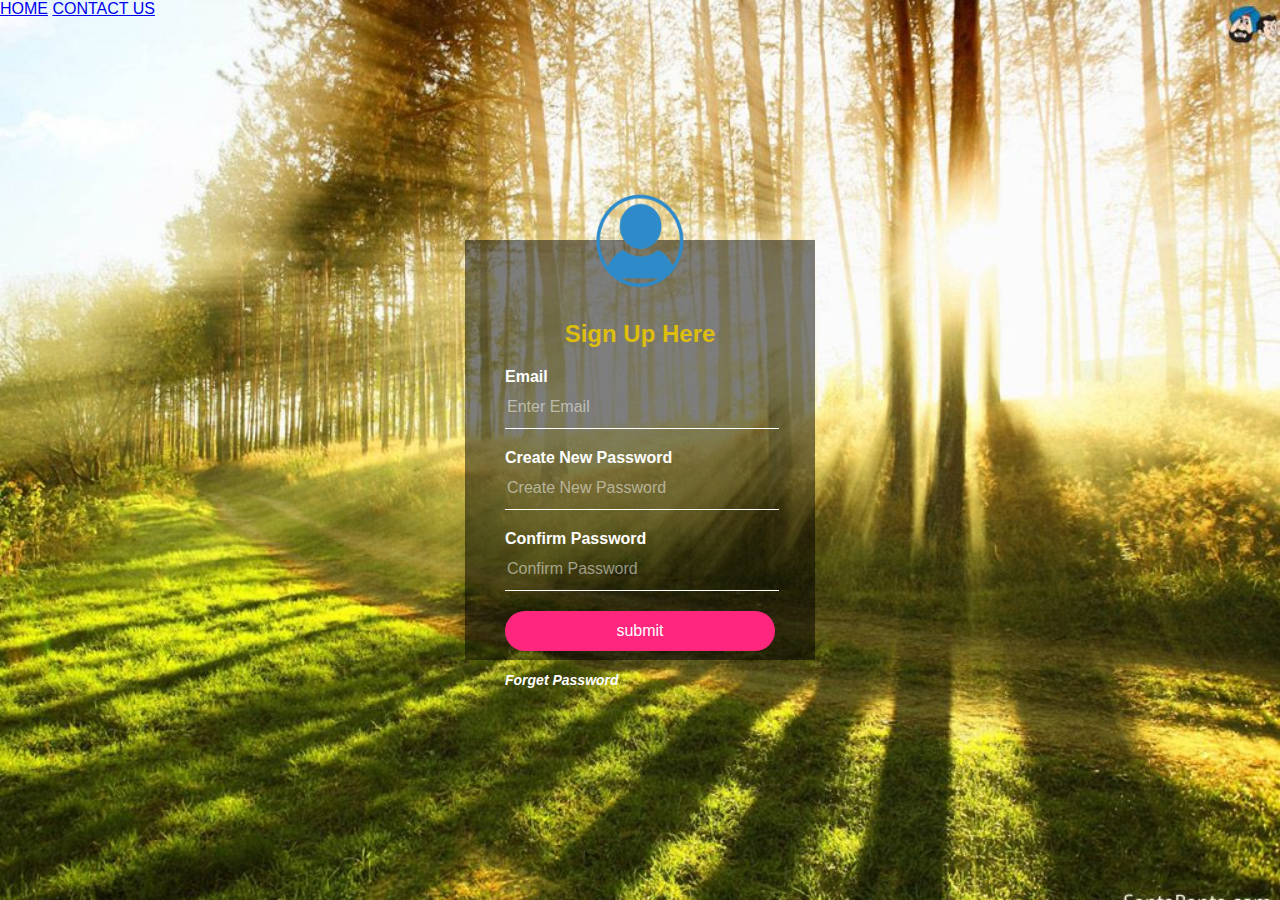
<file: snaphotelsignup.html>
<!doctype html>
<html>
<head>
	<title>Login Form</title>
	<link rel="stylesheet" href="stylel.css">
</head>
<body>
	<a href="index.html">HOME</a>
	<a href="snaphotel.html">  CONTACT US</a>
	<div class="loginBox">
		<img src="log.png" class="user">
		<h2>Sign Up Here</h2>
		<form>
			<p>Email</p>
			<input type="text" name="" placeholder="Enter Email">
			<p>Create New Password</p>
			<input type="Password" name="" placeholder="Create New Password">
			<p>Confirm Password</p>
			<input type="Password" name="" placeholder="Confirm Password">
			
			<input type="submit" name="" value="submit">
			<a href="#">Forget Password</a>



	</div>
</body>
</html>
</file>
<file: booking.css>
.main{
	background: url("AAG_Lobby_Closeup.jpg.jpg");
	height:620px;
	margin-top: -80px;
	background-position: center;
}

.navbar-default
{
	background-color: rgba(0,0,0,0.0);
	border-color: rgba(0,0,0,0.0);
}

.navbar-default .navbar-nav > li > a
{
	color: white;
}
.center{
	background: rgba(242,242,242,0.7);
	margin: 150px 100px;
	height: 200px;
	width: 1000px;
}
.center-two{
	background: rgba(242,242,242,0.0);
	margin: 100px 100px;
}
form
{
	background: rgba(242,242,242,0);
}

footer{
			background: black;
			height: 250px;
			width: 1354px;
			margin-left: -110px;
		}
		.footer-p1{
			/*padding-top: 30px;*/
			padding: 20px 0px 10px 5px;
			color: white;
			font-size: 17px;
		}
		.footer-hr{
			width: 1250px;
			margin-top: -10px;
		}
		.footer-h2-one{
			opacity: 0.5;
			background-color: rgba(0,0,0,0.8);
		}
		.footer-h2{
			color: snow;
			padding: 20px 0 0 18px;
		}
		.footer-a-all{
			text-align:  right;
			padding: 30px 10px 10px 10px;
		}
		.footer-a1{
			border-right: 1px solid white;
			padding-left: 8px;
			padding-right: 8px;
			font-size: 15px;
			color:  white;
		}
		.footer-a1-l{
			border-right: 0px;
		}
		.footer-input{
			padding: 10px;
			/*margin-left: 5px;*/
			width: 100%;
			margin-top: 10px;
			margin-bottom:20px;
			font-size: 18px;
			background: #3D4039;
			border: 0;
			color: snow;
		}
		.footer-h4{
			color: white;
			padding-top: 10px;
		}

		.btn-footer{
			background-color: rgb(225,25,30);
			margin-bottom: 30px;
		}
</file>
<file: faqs.css>
.navbar-default{
			background-color: #0012ff;
			color: cyan;
			height: 90px;
			padding-top: 20px;

		}
		.navbar-default .navbar-nav > li > a{
			color: black;
			font-size: 15px;
			font-family: "Oswald";
			font-weight: bold;
			font-style: normal;
		}

		.navbar-default .navbar-brand{
			color: #f03737ed;
			text-transform: uppercase;
			font-size:  29px;
			font-weight: bolder;
			font-family: "Racing Sans One";
		}

/*	navbar */

/*	faqs   */

	#faqs-con{
		padding: 0 200px 70px 200px;
	}
	.faqs-h3{
		font-family:cookie;
		font-size: 45px;
		padding: 20px 0;
		/*font-weight: ;*/
	}
	.faqs-p{
		font-family:Oswald;
		font-size: 18px;
		/*font-weight: bold;*/
	}

footer{
			background: black;
			height: 250px;
		}
		.footer-p1{
			/*padding-top: 30px;*/
			padding: 20px 0px 10px 5px;
			color: white;
			font-size: 17px;
		}
		.footer-hr{
			width: 1150px;
			margin-top: -10px;
		}
		.footer-h2-one{
			opacity: 0.5;
			background-color: rgba(0,0,0,0.8);
		}
		.footer-h2{
			color: snow;
			padding: 20px 0 0 18px;
		}
		.footer-a-all{
			text-align:  right;
			padding: 30px 10px 10px 10px;
		}
		.footer-a1{
			border-right: 1px solid white;
			padding-left: 8px;
			padding-right: 8px;
			font-size: 15px;
			color:  white;
		}
		.footer-a1-l{
			border-right: 0px;
		}
		.footer-input{
			padding: 10px;
			/*margin-left: 5px;*/
			width: 100%;
			margin-top: 10px;
			margin-bottom:20px;
			font-size: 18px;
			background: #3D4039;
			border: 0;
			color: snow;
		}
		.footer-h4{
			color: white;
			padding-top: 10px;
		}

		.btn-footer{
			background-color: rgb(225,25,30);
			margin-bottom: 30px;
		}
</file>
<file: style.css>
html, body {
	margin: 0;
	padding: 0;
	width: 100%;
}
body
{
	width: 100%;
	height: 150vh;
	background: url(snaphotel1.jpg);
	background-repeat: no-repeat;
	background-position: center;
	background-size: cover;
	display: table;
	font-family:Quicksand;
}

.nav {
	position: fixed;
	top: 0;
	left: 0;
	margin: 0;
	padding: 0;
	width: 100%;
	height: 80px;
}

.left {
    float: left;
}

.left ul {
    list-style: none;
    padding: 1em 3em;
}

.left ul li {
	display: inline-block;
}

.left ul li a{
    text-decoration: none;
    color: #fff;
    font-weight: 500;
    padding: 8px 16;
}
.right{
	float: right;
}

}

.right ul {
    list-style: none;
    padding: 1em 3em;
    	padding: 8px 16px;

}

.right ul li {
	display: inline-block;
	padding: 8px 16px;
}

.right ul li a{
    text-decoration: none;
    color: #ff0000;
    font-weight: 500;
    padding: 8px 16px;
}

.right li:nth-child(2) a {
border: 1px solid #fff;
border-radius: 4px;
}

.header {
	text-align: center;
	position: absolute;
	top: 30%;
	left: 50%;
	transform: translate(-50% ,-50%);
}

.header h1 {
 color: #800000;
 font-size: 40px;
}
.header p {
	color: #EEE;
	font-size: 25px;
	margin-bottom: 20px;
}

.form
{
	position: absolute;
	top: 70%;
	left: 50%;
	transform: translate(-50%,-50%);
	text-align: center;
}

input {
	width: 100%;
	margin: 20px 0;
	background: rgba(0,0,0,0);
	border: none;
	border-bottom: 1px solid #EAEAEA;
}

 #msg  {
 	margin-top: 60px; 
 }



button {
	padding: 20px 32px;
	font-size: 16px;
	background: #0078ff;
	border: none;
	border-radius: 4px; 
	margin-top: 30px;
	color: #fff;
}
</file>
<file: stylel.css>
body{
	margin:0;
	padding:0;

	background:url("sunrise.jpg");
	background-size: cover;
	font-family: sans-serif;

}
.loginBox{
	position: absolute;
	top: 50%;
	left: 50%;
	padding: 80px 40px;
	transform: translate(-50%,-50%);
	width: 350px;
	height:420px;
	box-sizing: border-box;
	background: rgba(0,0,0,0.5);
}
.user{
	
	border-radius: 50px;
	width:100px;
	height: 100px;
	position: absolute;
	top:calc(-100px/2);
	left: calc(50% - 50px );

}
h2{
	margin: 0;
	padding: 0 0 20px;
	color: #ddbe0d ;
	text-align: center;
}

.loginBox p{
margin: 0;
padding:0; 
font-weight: bold;
color: #fff;
}
.loginBox input{
	width:100%;
	margin-bottom: 20px;
}
.loginBox input[type="text"],
.loginBox input[type="password"]
{
	border: none;
	border-bottom: 1px solid #fff;
	background: transparent;
	height: 40px;
	color:#fff;
font-size: 16px;
}
::placeholder
{
	color:rgba(255,255,255, 0.5);
}
.loginBox input[type="submit"]
{
	border:none;
	outline: none;
	height: 40px;
	color:#fff;
	font-size: 16px;
	background: #ff267e;
	cursor: pointer;
	border-radius: 20px;
}
.loginBox input[type="submit"]:hover{
	background: #4094ef;
	color: #262626;
}
.loginBox a{
	color: #fff;
	font-size: 14px;
	font-weight: bold;
	text-decoration: none;
	font-style: italic;
}
</file>
